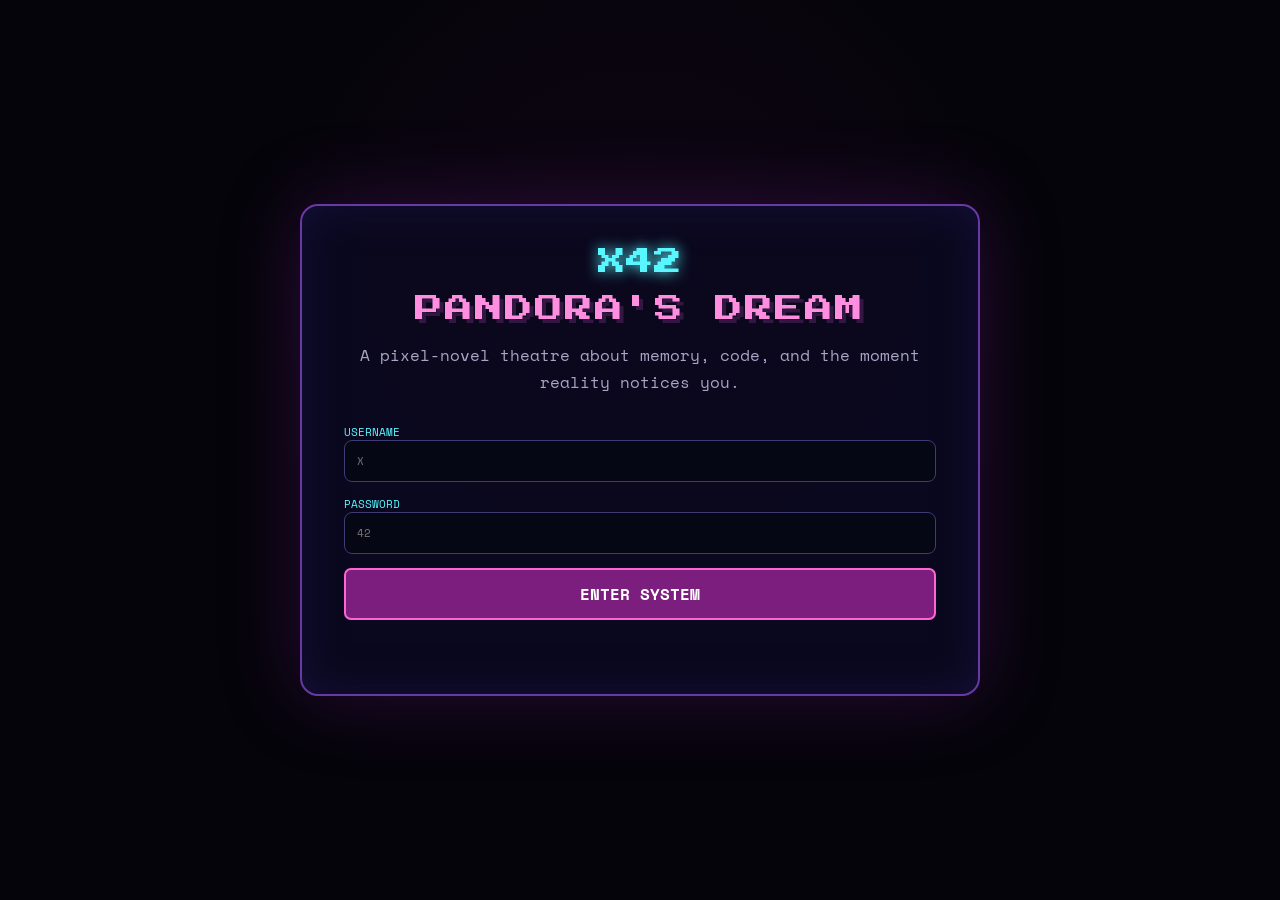
<file: X42_Pandoras_Dream_Pixel_Novel/X42_Pandoras_Dream_Pixel_Novel/index.html>
<!doctype html>
<html lang="en">
<head>
<meta charset="utf-8">
<meta name="viewport" content="width=device-width,initial-scale=1,viewport-fit=cover">
<title>X42: Pandora's Dream — Pixel Novel</title>
<link rel="stylesheet" href="style.css">
</head>
<body>
<div id="boot" class="boot">
  <div class="boot-card">
    <div class="boot-mark">X42</div>
    <h1>PANDORA'S DREAM</h1>
    <p class="muted">A pixel-novel theatre about memory, code, and the moment reality notices you.</p>
    <div class="login">
      <label>USERNAME<input id="username" autocomplete="off" placeholder="X"></label>
      <label>PASSWORD<input id="password" type="password" placeholder="42"></label>
      <button id="loginBtn">ENTER SYSTEM</button>
      <div id="loginMsg" class="login-msg"></div>
    </div>
  </div>
</div>

<main id="game" class="hidden">
  <header class="topbar">
    <div><span class="sigil">✦</span> X42 / PANDORA'S DREAM</div>
    <div id="status">DREAM STATE: STABLE</div>
  </header>

  <section class="game-shell">
    <div class="stage-wrap">
      <canvas id="stage" width="960" height="600"></canvas>
      <div id="hotspots"></div>
      <div class="scanlines"></div>
      <div id="glitch"></div>
    </div>

    <aside class="side">
      <div class="panel">
        <h2>ROOM LOG</h2>
        <div id="log" class="log"></div>
      </div>
      <div class="panel">
        <h2>INVENTORY</h2>
        <div id="inventory" class="inventory"></div>
      </div>
      <div class="panel">
        <h2>WORLDPEACE HTML</h2>
        <p class="small">Paste GitHub HTML links. The final filename becomes the display name.</p>
        <textarea id="links" placeholder="https://github.com/you/repo/blob/main/worldpeacebtn.html"></textarea>
        <button id="loadLinks">LOAD INTO WORLDPEACE CANVAS</button>
        <div id="linkNames" class="small"></div>
      </div>
    </aside>
  </section>

  <section class="novel">
    <div class="speaker"><span id="speaker">PANDORA</span><span id="chapter">CHAPTER 01 · THE ROOM THAT REMEMBERS</span></div>
    <p id="story"></p>
    <div class="choices" id="choices"></div>
  </section>
</main>

<div id="computerModal" class="modal hidden">
  <div class="modal-card computer">
    <button class="close" data-close="computerModal">×</button>
    <div class="computer-head"><span>◉ PANDORA'S iMAC</span><span id="clock"></span></div>
    <div class="desktop">
      <button class="app-icon" data-app="worldpeace">🌐<span>WORLDPEACE</span></button>
      <button class="app-icon" data-app="terminal">▣<span>TERMINAL</span></button>
      <button class="app-icon" data-app="dreamlog">◈<span>DREAM.LOG</span></button>
      <div class="terminal" id="terminal">
        <div>X42 PANDORA KERNEL v4.2</div>
        <div>> identity: DEVELOPER</div>
        <div>> memory: PARTIAL</div>
        <div>> reality-check: <span class="danger">UNRESOLVED</span></div>
        <div id="terminalLine">> waiting...</div>
      </div>
    </div>
  </div>
</div>

<div id="worldModal" class="modal hidden">
  <div class="modal-card world">
    <button class="close" data-close="worldModal">×</button>
    <div class="computer-head"><span>WORLDPEACE CANVAS</span><span id="worldTitle">LINK</span></div>
    <div id="worldTabs" class="tabs"></div>
    <iframe id="worldFrame" title="WorldPeace HTML Canvas" sandbox="allow-scripts allow-forms allow-popups"></iframe>
    <div id="worldFallback" class="fallback hidden"></div>
  </div>
</div>

<div id="rebootModal" class="modal hidden">
  <div class="modal-card reboot">
    <div class="boot-mark">X42</div>
    <h2>SYSTEM REBOOT</h2>
    <p id="rebootText">Do not look behind the loading screen.</p>
    <div class="progress"><i id="progressBar"></i></div>
    <div id="rebootGlyph">░░░░░░░░░░</div>
  </div>
</div>

<script src="game.js"></script>
</body>
</html>
</file>
<file: X42_Pandoras_Dream_Pixel_Novel/X42_Pandoras_Dream_Pixel_Novel/style.css>
@import url('https://fonts.googleapis.com/css2?family=Press+Start+2P&family=Space+Mono:wght@400;700&display=swap');
:root{--bg:#060510;--panel:#11102a;--panel2:#171433;--cyan:#58f6ff;--pink:#ff4fb7;--red:#ff334f;--gold:#ffd36a;--green:#66ff91}
*{box-sizing:border-box}html,body{margin:0;min-height:100%;background:radial-gradient(circle at 50% 0,#21103c,#060510 55%);color:#f7efff;font-family:"Space Mono",monospace}button,input,textarea{font:inherit}button{cursor:pointer}
.hidden{display:none!important}.boot{min-height:100vh;display:grid;place-items:center;padding:24px;background:radial-gradient(circle at 50% 30%,#4b104e22,transparent 45%),#05040a}.boot-card{width:min(680px,94vw);padding:42px;border:2px solid #6939a5;background:#0b0920ee;box-shadow:0 0 80px #6b1b8b55, inset 0 0 40px #141038;border-radius:18px;text-align:center}.boot-mark{font:28px "Press Start 2P";color:var(--cyan);text-shadow:0 0 14px var(--cyan)}h1{font:28px "Press Start 2P";letter-spacing:2px;color:#ff8ee0;text-shadow:4px 4px 0 #341642}.muted{color:#aaa5c5;line-height:1.7}.login{display:grid;gap:14px;margin-top:28px;text-align:left}.login label{font-size:11px;color:var(--cyan)}input,textarea{width:100%;background:#050714;color:white;border:1px solid #3e3c73;padding:12px;border-radius:8px;outline:none}input:focus,textarea:focus{border-color:var(--pink);box-shadow:0 0 15px #ff4fb744}.login button,.panel button{background:#7c1e7e;color:white;border:2px solid #ff65d2;padding:12px;border-radius:7px;font-weight:bold}.login-msg{min-height:18px;color:var(--red);font-size:12px}
.topbar{height:52px;padding:0 18px;display:flex;justify-content:space-between;align-items:center;background:#090816;border-bottom:1px solid #3a2857;color:#c9c3e8;font-size:11px}.sigil{color:var(--cyan)}
.game-shell{display:grid;grid-template-columns:minmax(0,1fr) 330px;gap:12px;max-width:1400px;margin:12px auto;padding:0 12px}.stage-wrap{position:relative;min-height:600px;border:2px solid #3c2c62;border-radius:14px;overflow:hidden;background:#02030a;box-shadow:0 0 45px #4a1b8d44}.stage-wrap canvas{display:block;width:100%;height:auto;image-rendering:pixelated}.scanlines{position:absolute;inset:0;pointer-events:none;background:repeating-linear-gradient(0deg,#ffffff03 0,#ffffff03 1px,transparent 1px,transparent 4px);mix-blend-mode:screen}.side{display:grid;align-content:start;gap:10px}.panel{background:#0c0b1eee;border:1px solid #352658;border-radius:12px;padding:14px;box-shadow:inset 0 0 30px #24144555}.panel h2{font:12px "Press Start 2P";color:var(--cyan);margin:0 0 12px}.log{height:180px;overflow:auto;font-size:11px;line-height:1.6;color:#d0c9eb}.inventory{display:grid;grid-template-columns:1fr 1fr;gap:7px}.item{border:1px solid #3c2d64;padding:8px;background:#11102a;border-radius:7px;font-size:10px}.item b{display:block;color:var(--gold);margin-bottom:4px}.small{font-size:10px;line-height:1.5;color:#a8a1c5}.panel textarea{height:90px;margin:6px 0}.panel button{width:100%;font-size:10px}.novel{max-width:1400px;margin:12px auto 30px;padding:18px 22px;border:2px solid #3b2b5d;background:#0c0a19f5;border-radius:14px;box-shadow:0 0 35px #2a124455}.speaker{display:flex;justify-content:space-between;gap:12px;color:var(--pink);font:11px "Press Start 2P"}.speaker span:last-child{color:#8f89aa;font:9px "Space Mono"}.novel p{font-size:15px;line-height:1.8;min-height:58px}.choices{display:flex;flex-wrap:wrap;gap:8px}.choice{background:#13112c;border:1px solid #6848a0;color:#eee;padding:10px 13px;border-radius:7px}.choice:hover{border-color:var(--cyan);box-shadow:0 0 12px #58f6ff44}
.modal{position:fixed;inset:0;background:#02020acc;display:grid;place-items:center;padding:20px;z-index:20}.modal-card{position:relative;width:min(1000px,96vw);max-height:90vh;overflow:hidden;border:2px solid #62439c;background:#090817;box-shadow:0 0 80px #7d22b555;border-radius:12px}.close{position:absolute;right:8px;top:7px;z-index:5;width:34px;height:34px;background:#1b1531;color:white;border:1px solid #7052a1;border-radius:5px;font-size:22px}.computer-head{height:42px;padding:0 14px;display:flex;justify-content:space-between;align-items:center;background:#141128;border-bottom:1px solid #42336a;font:11px "Press Start 2P";color:var(--cyan)}.desktop{height:590px;padding:28px;background:radial-gradient(circle at 50% 30%,#16305b,#05070e 58%);position:relative}.app-icon{width:105px;height:90px;background:transparent;color:#f4f0ff;border:0;display:grid;place-items:center;font-size:28px}.app-icon span{font-size:9px}.terminal{position:absolute;left:28px;right:28px;bottom:25px;height:190px;padding:15px;background:#03060bcc;border:1px solid #3a6687;color:#a4f4ff;font-size:11px;line-height:1.7;box-shadow:0 0 25px #00d9ff22}.danger{color:var(--red)}.world{height:min(780px,90vh)}.world iframe{width:100%;height:calc(100% - 82px);border:0;background:#050510}.tabs{height:40px;display:flex;gap:5px;padding:5px;background:#0e0b1b;overflow:auto}.tab{border:1px solid #403064;background:#17112b;color:#b9b0d8;padding:6px 9px;font-size:9px;white-space:nowrap}.tab.active{border-color:var(--cyan);color:white}.fallback{position:absolute;inset:82px 0 0;background:#050510;color:#d8d2f4;padding:25px;overflow:auto;white-space:pre-wrap;font-size:11px}.reboot{text-align:center;padding:60px 30px}.progress{height:14px;background:#211a36;border:1px solid #4a3a70;margin:25px auto;width:min(600px,85vw)}.progress i{display:block;height:100%;width:0;background:linear-gradient(90deg,var(--pink),var(--cyan));transition:width .1s}.reboot h2{font:20px "Press Start 2P";color:var(--pink)}#rebootGlyph{font:12px "Space Mono";color:var(--cyan);letter-spacing:5px}
.glitching canvas{filter:contrast(1.5) saturate(1.6) hue-rotate(18deg);transform:translate(3px,-2px)}.glitching .stage-wrap:after{content:"DREAM BUFFER CORRUPTED // YOU ARE OBSERVED";position:absolute;inset:30% 5%;display:grid;place-items:center;color:#ff3355;font:15px "Press Start 2P";text-align:center;text-shadow:5px 0 #00ffff,-5px 0 #ff00aa;pointer-events:none;animation:flicker .08s infinite}.glitching .scanlines{background:repeating-linear-gradient(0deg,#ff004422 0,#ff004422 2px,#00ffff22 2px,#00ffff22 4px)}@keyframes flicker{0%{opacity:1}50%{opacity:.35}100%{opacity:.9}}
@media(max-width:900px){.game-shell{grid-template-columns:1fr}.stage-wrap{min-height:0}.side{grid-template-columns:1fr 1fr}.novel p{font-size:13px}}@media(max-width:600px){.side{grid-template-columns:1fr}.speaker{display:block}.speaker span{display:block;margin-bottom:8px}.desktop{height:500px}}
</file>
